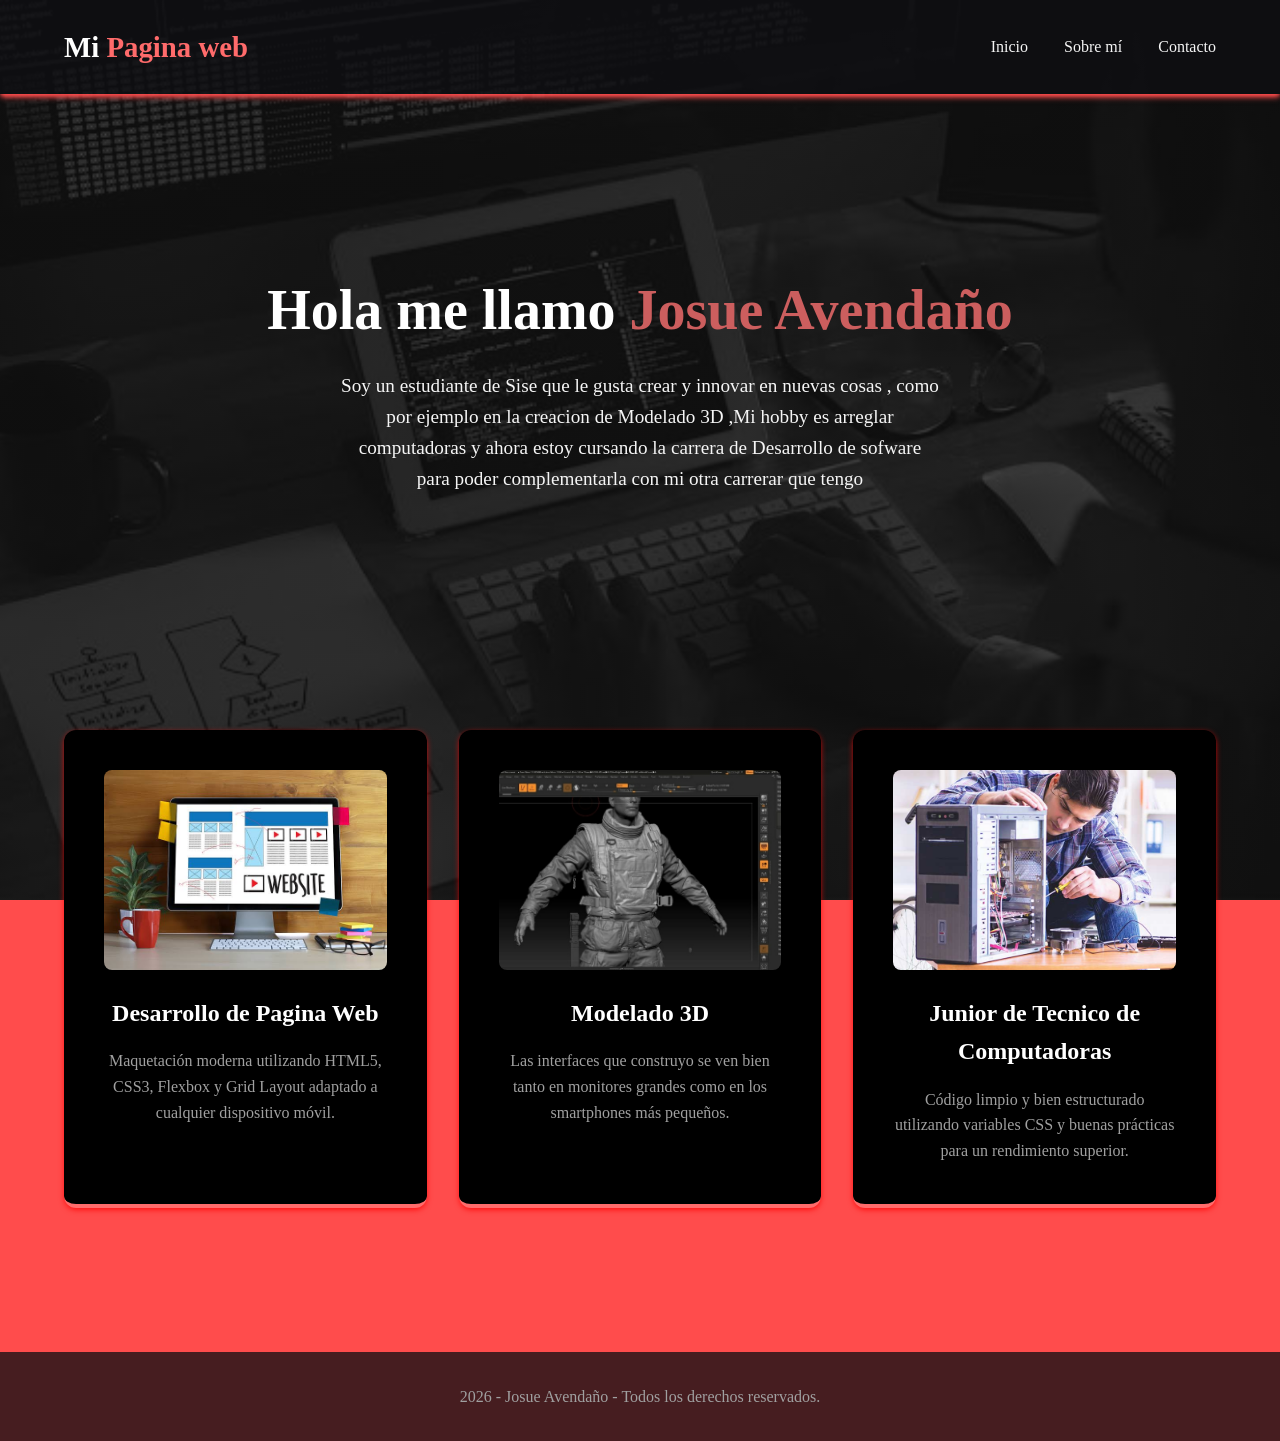
<file: index.html>
<!DOCTYPE html>
<html lang="es">

<head>
    <meta charset="UTF-8">
    <meta name="viewport" content="width=device-width, initial-scale=1.0">
    <title>Pagina Web Josue Avendaño</title>
    <link rel="stylesheet" href="Estilos/style.css">
</head>

<body>
    
    <header class="navbar">
        <div class="logo">Mi<span> Pagina web</span></div>
        <nav class="menu">
            <a href="#inicio">Inicio</a>
            <a href="sobremi.html">Sobre mí</a>
            <a href="contacto.html">Contacto</a>
          
        </nav>
    </header>

    <main class="contenedor">
        
    <section id="inicio" class="hero">
        <div class="hero-contenido">
            <h1>Hola me llamo <span>Josue Avendaño</span></h1>
            <p>Soy un estudiante de Sise que le gusta crear y innovar en nuevas cosas , como por ejemplo en la
                creacion de Modelado 3D ,Mi  hobby es arreglar computadoras y ahora estoy cursando la carrera de
                Desarrollo de sofware para poder complementarla con mi otra carrerar que tengo </p>
            
        </div>
    </section>

    <section id="servicios" class="seccion-tarjetas"> 
    <div class="grid-contenedor"> 
        
       
        <article class="tarjeta">
            <a href="desarrollo-web.html" class="enlace-tarjeta">
                <img src="SITIO WEB-PERSONAL/imagen/web.jpg" alt="Desarrollo Frontend" class="imagen-tarjeta">
                <h3>Desarrollo de Pagina Web</h3>
                <p>Maquetación moderna utilizando HTML5, CSS3, Flexbox y Grid Layout adaptado a cualquier dispositivo móvil.</p>
            </a>
        </article>

        
        <article class="tarjeta">
            <a href="Modelado3d.html" class="enlace-tarjeta">
                <img src="SITIO WEB-PERSONAL/imagen/modelado.jpg" alt="Diseño Responsivo" class="imagen-tarjeta">
                <h3>Modelado 3D</h3>
                <p>Las interfaces que construyo se ven bien tanto en monitores grandes como en los smartphones más pequeños.</p>
            </a>
        </article>

       
        <article class="tarjeta">
            <a href="contacto.html" class="enlace-tarjeta">
                <img src="SITIO WEB-PERSONAL/imagen/tecnico.jpg" alt="Optimización" class="imagen-tarjeta">
                <h3>Junior de Tecnico de Computadoras</h3>
                <p>Código limpio y bien estructurado utilizando variables CSS y buenas prácticas para un rendimiento superior.</p>
            </a>
        </article>

    </div> 
</section>
</main>

    <footer class="footer">
        <p>2026 - Josue Avendaño - Todos los derechos reservados.</p>
    </footer>

</body>

</html>
</file>
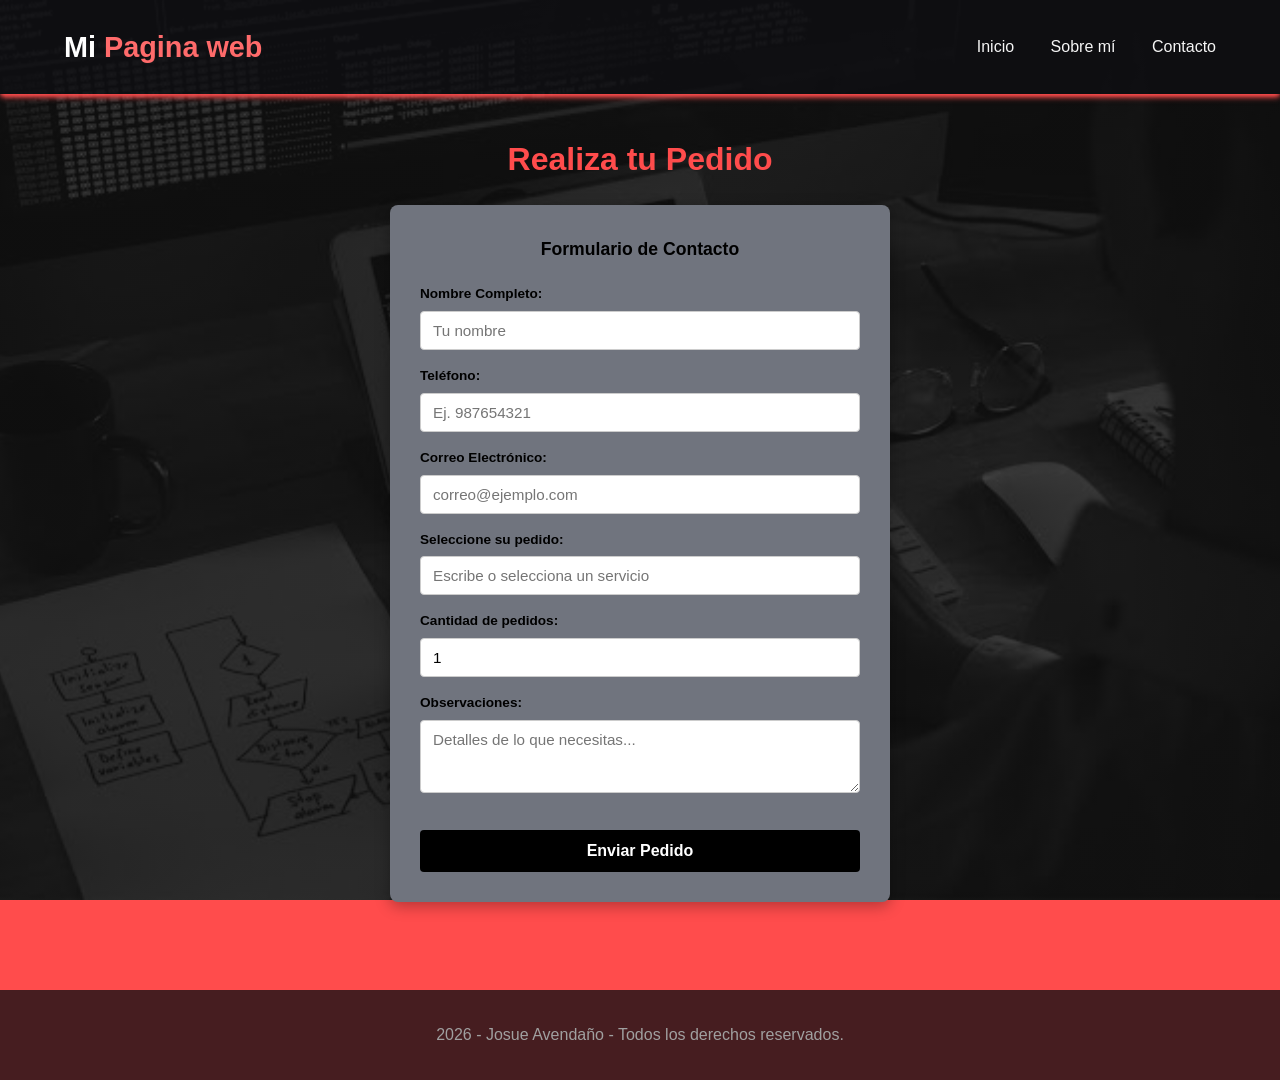
<file: contacto.html>
<!DOCTYPE html>
<html lang="es">
<head>
    <meta charset="UTF-8">
    <meta name="viewport" content="width=device-width, initial-scale=1.0">
    <title>Contacto | Realiza tu Pedido</title>
    <link rel="stylesheet" href="Estilos/contacto.css">
</head>
<body>

    <header class="navbar">
        <div class="logo">Mi<span> Pagina web</span></div>
        <nav class="menu">
            <a href="index.html">Inicio</a>
            <a href="sobremi.html">Sobre mí</a>
            <a href="contacto.html">Contacto</a>
        </nav>
    </header>

    <main class="contenedor-pedido">
        <h1 class="titulo-principal">Realiza tu Pedido</h1>
        
        <div class="caja-formulario">
            <h2 class="titulo-formulario">Formulario de Contacto</h2>
            
            <form action="#" method="POST">
                <div class="grupo-input">
                    <label for="nombre">Nombre Completo:</label>
                    <input type="text" id="nombre" name="nombre" placeholder="Tu nombre" required>
                </div>

                <div class="grupo-input">
                    <label for="telefono">Teléfono:</label>
                    <input type="tel" id="telefono" name="telefono" placeholder="Ej. 987654321" required>
                </div>

                <div class="grupo-input">
                    <label for="direccion">Correo Electrónico:</label>
                    <input type="email" id="direccion" name="direccion" placeholder="correo@ejemplo.com" required>
                </div>

                <div class="grupo-input">
                    <label for="pedido">Seleccione su pedido:</label>
                    <input list="opciones-pedido" id="pedido" name="pedido" placeholder="Escribe o selecciona un servicio" required>
                    <datalist id="opciones-pedido">
                        <option value="Modelado 3D"></option>
                        <option value="Arreglo de Computadoras"></option>
                        <option value="Desarrollar un sitio web"></option>
                    </datalist>
                </div>

                <div class="grupo-input">
                    <label for="cantidad">Cantidad de pedidos:</label>
                    <input type="number" id="cantidad" name="cantidad" min="1" value="1" required>
                </div>

                <div class="grupo-input">
                    <label for="observaciones">Observaciones:</label>
                    <textarea id="observaciones" name="observaciones" rows="3" placeholder="Detalles de lo que necesitas..."></textarea>
                </div>

                <button type="submit" class="btn-enviar">Enviar Pedido</button>
            </form>
        </div>
    </main>
 
    <footer class="footer">
        <p> 2026 - Josue Avendaño - Todos los derechos reservados.</p>
    </footer>

</body>
</html>
</file>
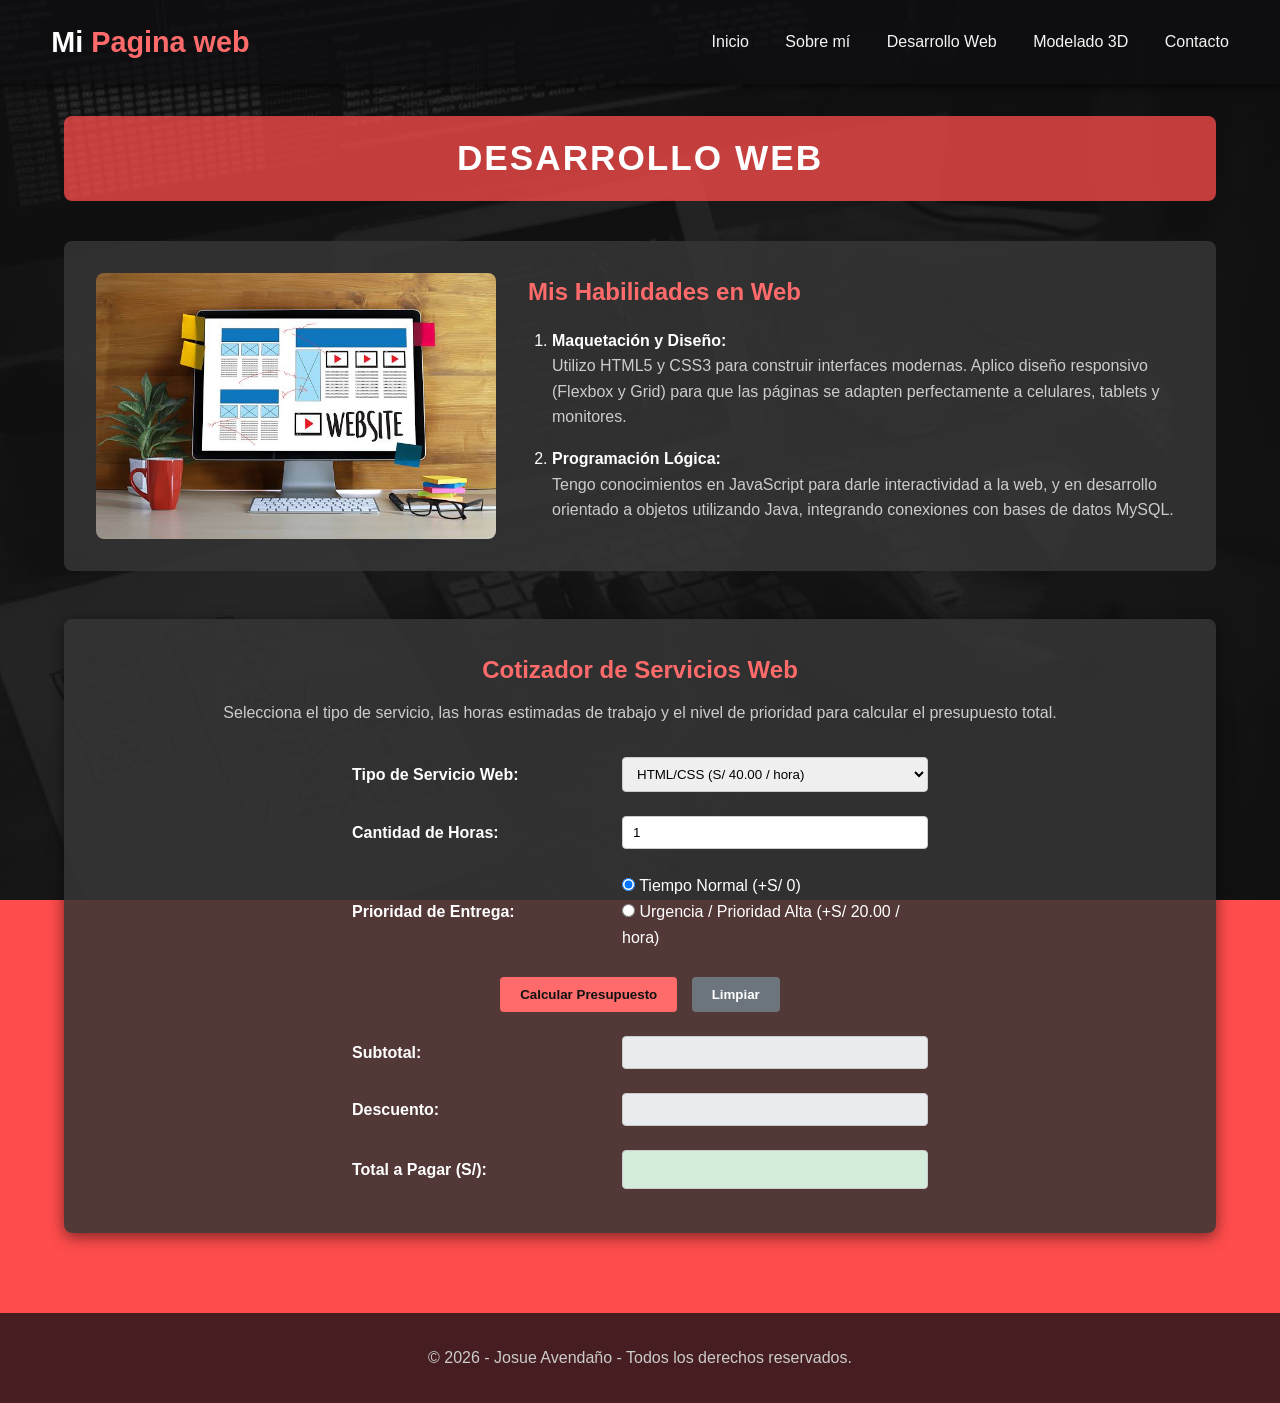
<file: desarrollo-web.html>
<!DOCTYPE html>
<html lang="es">
<head>
    <meta charset="UTF-8">
    <meta name="viewport" content="width=device-width, initial-scale=1.0">
    <title>Desarrollo Web | Mi Portafolio</title>
    <link rel="stylesheet" href="Estilos/desarrollo-web.css">
</head>
<body>

  
    <header class="navbar">
        <div class="logo">Mi<span> Pagina web</span></div>
        <nav class="menu">
            <a href="index.html">Inicio</a>
            <a href="sobremi.html">Sobre mí</a>
            <a href="desarrollo-web.html">Desarrollo Web</a>
            <a href="Modelado3d.html">Modelado 3D</a>
            <a href="contacto.html">Contacto</a>
        </nav>
    </header>

    <main class="contenedor-principal">
        <h1 class="titulo-pagina">DESARROLLO WEB</h1>

        <section class="seccion-info">
            <img src="SITIO WEB-PERSONAL/imagen/web.jpg" alt="Desarrollo Web" class="imagen-seccion">
            <div class="texto-seccion">
                <h2>Mis Habilidades en Web</h2>
                <ol>
                    <li>
                        <b>Maquetación y Diseño:</b>
                        <p>Utilizo HTML5 y CSS3 para construir interfaces modernas. Aplico diseño responsivo (Flexbox y Grid) para que las páginas se adapten perfectamente a celulares, tablets y monitores.</p>
                    </li>
                    <li>
                        <b>Programación Lógica:</b>
                        <p>Tengo conocimientos en JavaScript para darle interactividad a la web, y en desarrollo orientado a objetos utilizando Java, integrando conexiones con bases de datos MySQL.</p>
                    </li>
                </ol>
            </div>
        </section>

        
        <section class="seccion-cotizador">
            <h2>Cotizador de Servicios Web</h2>
            <p>Selecciona el tipo de servicio, las horas estimadas de trabajo y el nivel de prioridad para calcular el presupuesto total.</p>

            <table class="tabla-cotizador">
                <tr>
                    <th>Tipo de Servicio Web:</th>
                    <td>
                        <select id="cboServicio">
                            <option value="40"> HTML/CSS (S/ 40.00 / hora)</option>
                            <option value="50">Programación JavaScript (S/ 50.00 / hora)</option>
                            <option value="60">Desarrollo Backend Java (S/ 60.00 / hora)</option>
                        </select>
                    </td>
                </tr>

                <tr>
                    <th>Cantidad de Horas:</th>
                    <td>
                        <input type="number" id="txtHoras" value="1" min="1">
                    </td>
                </tr>

                <tr>
                    <th>Prioridad de Entrega:</th>
                    <td>
                        <input type="radio" id="rbNormal" name="rbTurno" value="0" checked>
                        <label for="rbNormal">Tiempo Normal (+S/ 0)</label><br>
                        
                        <input type="radio" id="rbUrgente" name="rbTurno" value="20">
                        <label for="rbUrgente">Urgencia / Prioridad Alta (+S/ 20.00 / hora)</label>
                    </td>
                </tr>

                <tr>
                    <td colspan="2" style="text-align: center; padding-top: 15px;">
                        <input type="button" value="Calcular Presupuesto" onclick="calcularPresupuesto()" class="btn-formulario">
                        <input type="button" value="Limpiar" onclick="limpiarCotizador()" class="btn-formulario btn-limpiar">
                    </td>
                </tr>

                <tr>
                    <th>Subtotal:</th>
                    <td>
                        <input type="text" id="txtSubtotal" readonly class="input-readonly">
                    </td>
                </tr>

                <tr>
                    <th>Descuento:</th>
                    <td>
                        <input type="text" id="txtDescuento" readonly class="input-readonly">
                    </td>
                </tr>

                <tr>
                    <th>Total a Pagar (S/):</th>
                    <td>
                        <input type="text" id="txtTotal" readonly class="input-total">
                    </td>
                </tr>
            </table>
        </section>
    </main>

    <footer class="footer">
        <p>&copy; 2026 - Josue Avendaño - Todos los derechos reservados.</p>
    </footer>

    
    <script src="Alquiler.js"></script>
</body>
</html>
</file>
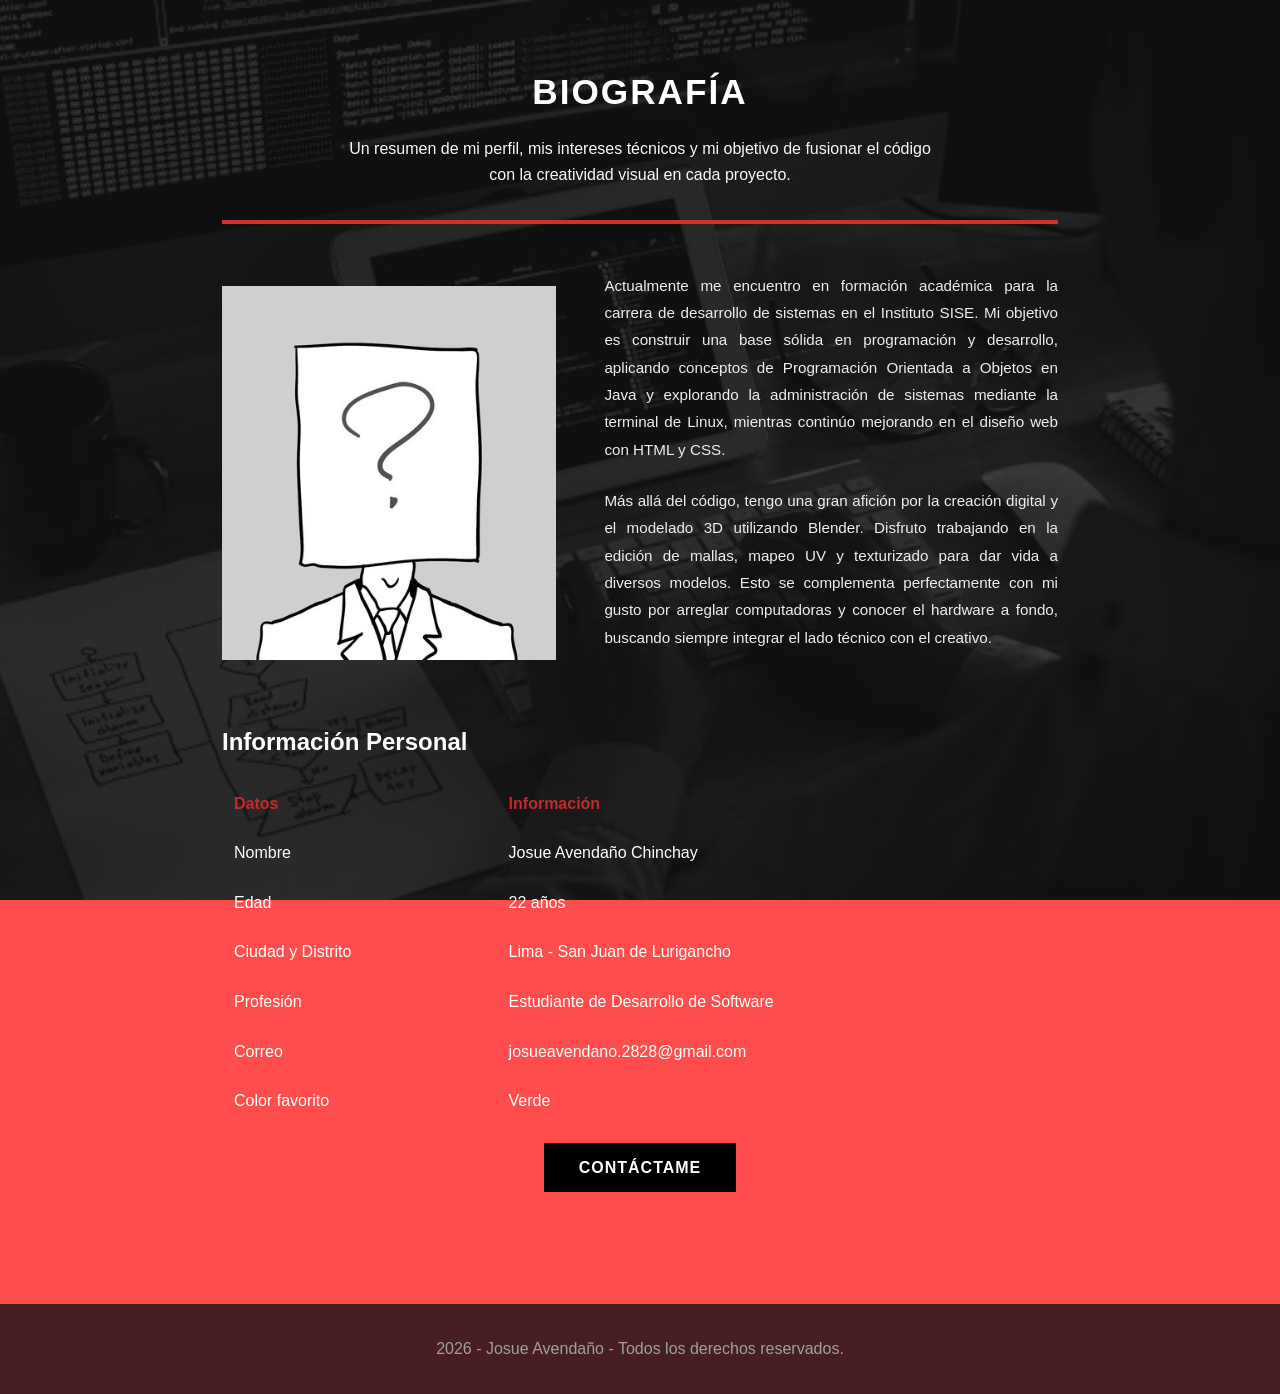
<file: sobremi.html>
<!DOCTYPE html>
<html lang="es">

<head>
    <meta charset="UTF-8">
    <meta name="viewport" content="width=device-width, initial-scale=1.0">
    <title>Biografía | Sobre Mí</title>
    <link rel="stylesheet" href="Estilos/sobremi.css">
</head>

<body>

    <main class="seccion-biografia">
        <div class="contenedor-bio">

            <header class="cabecera-bio">
                <h1>BIOGRAFÍA</h1>
                <p>Un resumen de mi perfil, mis intereses técnicos y mi objetivo de fusionar el código con la
                    creatividad visual en cada proyecto.</p>
            </header>

 
            <hr class="linea-roja">

            <div class="contenido-columnas">

                <div class="columna-imagen">

                    <img src="SITIO WEB-PERSONAL/imagen/perfil.jpg" alt="Foto de perfil">
                </div>


                <div class="columna-texto">
                    <p>Actualmente me encuentro en formación académica para la carrera de desarrollo de sistemas en el
                        Instituto SISE. Mi objetivo es construir una base sólida en programación y desarrollo, aplicando
                        conceptos de Programación Orientada a Objetos en Java y explorando la administración de sistemas
                        mediante la terminal de Linux, mientras continúo mejorando en el diseño web con HTML y CSS.</p>

                    <p>Más allá del código, tengo una gran afición por la creación digital y el modelado 3D utilizando
                        Blender. Disfruto trabajando en la edición de mallas, mapeo UV y texturizado para dar vida a
                        diversos modelos. Esto se complementa perfectamente con mi gusto por arreglar computadoras y
                        conocer el hardware a fondo, buscando siempre integrar el lado técnico con el creativo.</p>
                </div>

            </div>

            <h2>Información Personal</h2>
        
        <div class="tabla-contenedor">
            <table>
                <tr>
                    <th>Datos</th>
                    <th>Información</th>
                </tr>
                <tr>
                    <td>Nombre</td>
                    <td>Josue Avendaño Chinchay</td>
                </tr>
                <tr>
                    <td>Edad</td>
                    <td>22 años</td>
                </tr>
                <tr>
                    <td>Ciudad y Distrito</td>
                    <td>Lima - San Juan de Lurigancho</td>
                </tr>
                <tr>
                    <td>Profesión</td>
                    <td>Estudiante de Desarrollo de Software</td>
                </tr>
                <tr>
                    <td>Correo</td>
                    <td>josueavendano.2828@gmail.com</td>
                </tr>
                <tr>
                    <td>Color favorito</td>
                    <td>Verde</td>
                </tr>
            </table>
        </div>

            <div class="contenedor-boton">
                <a href="contacto.html" class="btn-contacto">CONTÁCTAME</a>
            </div>

        </div>
    </main>

    <footer class="footer">
        <p>2026 - Josue Avendaño - Todos los derechos reservados.</p>
    </footer>

</body>

</html>
</file>
<file: Estilos/style.css>
* {
    margin: 0;
    padding: 0;
    box-sizing: border-box;
}

body {
    font-family: 'Segoe UI', Roboto, Helvetica,;
    background-color: #ff4c4c;
    background-image: linear-gradient(rgba(18, 18, 18, 0.8), rgba(18, 18, 18, 0.8)), url("../SITIO WEB-PERSONAL/imagen/fondo.jpg");
    background-size: cover;
    background-position: center;
    background-repeat: no-repeat;
    background-attachment: fixed;
    color: rgb(255, 255, 255);
    line-height: 1.6;
}

.navbar {
    display: flex;
    justify-content: space-between;
    align-items: center;
    padding: 1.5rem 5%;
    background-color: #0f0f13c4; 
    box-shadow: #ff4c4c 0px 4px 6px -1px, #ff4c4c 0px 2px 4px -1px;
    position: sticky;
    top: 0;
    z-index: 100;
}

.logo {
    font-size: 1.8rem;
    font-weight: 700;
}

.logo span {
    color: #ff6b6b; 
}

.menu a {
    color: whitesmoke;
    text-decoration: none;
    margin-left: 2rem;
    font-weight: 500;
    transition: color 0.3s ease;
}

.menu a:hover {
    color: yellow;
}

.contenedor {
    max-width: 1600px;
    margin: 0 auto;
    padding: 2rem 5%;
}

.hero {
    display: flex;
    align-items: center;
    justify-content: center;
    text-align: center;
    min-height: 60vh;
}

.hero-contenido h1 {
    font-size: 3.5rem;
    margin-bottom: 1rem;
}

.hero-contenido h1 span {
    color: rgb(204, 94, 94);
}

.hero-contenido p {
    font-size: 1.2rem;
    color: whitesmoke;
    max-width: 600px;
    margin: 0 auto 2rem auto;
}

.btn-primario {
    display: inline-block;
    background-color: rgb(204, 94, 94);
    color: rgb(247, 247, 247);
    padding: 12px 28px;
    border-radius: 30px;
    text-decoration: none;
    font-weight: bold;
    transition: background 0.3s ease, transform 0.2s ease;
}

.seccion-tarjetas {
    padding: 4rem 0;
    text-align: center;
}

.seccion-tarjetas h2 {
    font-size: 2.5rem;
    margin-bottom: 3rem;
}

.grid-contenedor {
    display: grid;
    grid-template-columns: repeat(auto-fit, minmax(300px, 1fr));
    gap: 2rem;
}

.tarjeta {
    background-color: black;
    padding: 2.5rem;
    border-radius: 12px; 
    box-shadow: red 0px 2px 6px -1px;
    border-bottom: 4px solid #ff6b6b; 
    transition: transform 0.3s ease;
}

.tarjeta:hover {
    transform: translateY(-10px);
}

.tarjeta .imagen-tarjeta {
    width: 100%;
    height: 200px;
    object-fit: cover;
    border-radius: 8px;
    margin-bottom: 1.5rem;
    display: block;
}

.tarjeta h3 {
    margin-bottom: 1rem;
    font-size: 1.5rem;
}

.tarjeta p {
    color: #a0a0a0; 
    font-size: 1rem;
}

.footer {
    text-align: center;
    padding: 2rem;
    background-color: #0f0f13c4; 
    color: #a0a0a0; 
    margin-top: 3rem;
}

@media (max-width: 768px) {
    .navbar {
        flex-direction: column;
        text-align: center;
        padding: 1rem;
    }

    .menu {
        margin-top: 1rem;
        display: flex;
        flex-wrap: wrap;
        justify-content: center;
        gap: 15px;
    }

    .menu a {
        margin-left: 0;
    }

    .hero-contenido h1 {
        font-size: 2.2rem;
    }

    .hero-contenido p {
        font-size: 1rem;
    }
}
.enlace-tarjeta {
    display: block;          
    text-decoration: none;   
    color: inherit;          
    height: 100%;
}
</file>
<file: Estilos/contacto.css>
:root {
    --color-fondo: #ff4c4c;
    --color-overlay: rgba(18, 18, 18, 0.8);
    --color-navbar: #0f0f13c4;
    --color-acento: #ff6b6b;
    --color-acento-hover: #ff4c4c;
    --color-acento-neon: #deff4c;
    
    --color-texto-principal: #ffffff;
    --color-texto-secundario: whitesmoke;
    --color-texto-gris: #a0a0a0;
    --color-texto-oscuro: #000000;
    
    --color-caja-form: #70747e;
    --color-borde-input: #cccccc;
    --color-boton: #000000;
    --color-boton-hover: #1a426e;

    --fuente-principal: 'Segoe UI', Roboto, Helvetica, sans-serif;
    --radio-borde: 8px;
    --radio-input: 4px;
}


* {
    margin: 0;
    padding: 0;
    box-sizing: border-box;
}

body {
    font-family: var(--fuente-principal);
    background-color: var(--color-fondo);
    background-image: linear-gradient(rgba(18, 18, 18, 0.8), rgba(18, 18, 18, 0.8)), url("../SITIO WEB-PERSONAL/imagen/fondo.jpg");
    background-size: cover;
    background-position: center;
    background-repeat: no-repeat;
    background-attachment: fixed;
    color: var(--color-texto-principal);
    line-height: 1.6;
    display: flex;
    flex-direction: column;
    min-height: 100vh;
}


.navbar {
    display: flex;
    justify-content: space-between;
    align-items: center;
    padding: 1.5rem 5%;
    background-color: var(--color-navbar); 
    box-shadow: var(--color-fondo) 0px 4px 6px -1px, var(--color-fondo) 0px 2px 4px -1px;
    position: sticky;
    top: 0;
    z-index: 100;
}

.logo {
    font-size: 1.8rem;
    font-weight: 700;
}

.logo span {
    color: var(--color-acento); 
}

.menu a {
    color: var(--color-texto-secundario);
    text-decoration: none;
    margin-left: 2rem;
    font-weight: 500;
    transition: color 0.3s ease;
}

.menu a:hover {
    color: var(--color-acento-neon);
}


.contenedor-pedido {
    width: 90%;
    max-width: 500px; 
    margin: 40px auto; 
    flex: 1; 
}

.titulo-principal {
    text-align: center;
    font-size: 2rem;
    color: var(--color-acento-hover);
    margin-bottom: 20px;
}

.caja-formulario {
    background-color: var(--color-caja-form); 
    padding: 30px;
    border-radius: var(--radio-borde); 
    box-shadow: 0 4px 15px rgba(0, 0, 0, 0.3); 
}

.titulo-formulario {
    text-align: center;
    font-size: 1.1rem;
    color: var(--color-texto-oscuro); 
    margin-top: 0;
    margin-bottom: 20px;
}

.grupo-input {
    margin-bottom: 15px;
}

.grupo-input label {
    display: block;
    font-size: 0.85rem;
    font-weight: bold;
    color: var(--color-texto-oscuro);
    margin-bottom: 6px;
}

.grupo-input input, 
.grupo-input textarea {
    width: 100%;
    padding: 10px 12px;
    border: 1px solid var(--color-borde-input);
    border-radius: var(--radio-input);
    box-sizing: border-box; 
    font-family: var(--fuente-principal);
    font-size: 0.95rem;
    outline: none;
}

.grupo-input input:focus,
.grupo-input textarea:focus {
    border-color: var(--color-acento);
}

.grupo-input textarea {
    resize: vertical; 
}

.btn-enviar {
    width: 100%;
    background-color: var(--color-boton); 
    color: var(--color-texto-principal);
    border: none;
    padding: 12px;
    border-radius: var(--radio-input);
    font-size: 1rem;
    font-weight: bold;
    cursor: pointer;
    margin-top: 15px;
    transition: background-color 0.3s ease;
}

.btn-enviar:hover {
    background-color: var(--color-boton-hover);
}


.footer {
    text-align: center;
    padding: 2rem;
    background-color: var(--color-navbar); 
    color: var(--color-texto-gris); 
    margin-top: 3rem;
}


@media (max-width: 768px) {
    .navbar {
        flex-direction: column;
        text-align: center;
        padding: 1rem;
    }

    .menu {
        margin-top: 1rem;
        display: flex;
        flex-wrap: wrap;
        justify-content: center;
        gap: 15px;
    }

    .menu a {
        margin-left: 0;
    }

    .contenedor-pedido {
        margin: 25px auto;
        padding: 0 10px;
    }

    .caja-formulario {
        padding: 20px;
    }

    .titulo-principal {
        font-size: 1.6rem;
    }
}
</file>
<file: Estilos/desarrollo-web.css>
:root {
    --bg-rojo-base: #ff4c4c;
    --overlay-oscuro: rgba(18, 18, 18, 0.85);
    --bg-navbar: #0f0f13c4;
    --bg-caja: rgba(54, 53, 53, 0.85);
    --color-acento: #ff6b6b;
    --color-neon: #deff4c;
    
    --texto-blanco: #ffffff;
    --texto-oscuro: #111111;
    --texto-gris: #cccccc;
    
    --fuente-base: Arial, 'Segoe UI', sans-serif;
    --radio-borde: 8px;
}


* { margin: 0; padding: 0; box-sizing: border-box; }

body {
    font-family: var(--fuente-base);
    background-color: var(--bg-rojo-base);
    background-image: linear-gradient(var(--overlay-oscuro), var(--overlay-oscuro)), url("../SITIO WEB-PERSONAL/imagen/fondo.jpg");
    background-size: cover;
    background-position: center;
    background-repeat: no-repeat;
    background-attachment: fixed;
    color: var(--texto-blanco);
    line-height: 1.6;
}

.navbar {
    display: flex; justify-content: space-between; align-items: center;
    padding: 1.2rem 4%; background-color: var(--bg-navbar); 
    box-shadow: 0px 4px 6px rgba(0,0,0,0.5); position: sticky; top: 0; z-index: 100;
}
.logo { font-size: 1.8rem; font-weight: 700; }
.logo span { color: var(--color-acento); }
.menu a { color: whitesmoke; text-decoration: none; margin-left: 2rem; font-weight: 500; transition: color 0.3s ease; }
.menu a:hover { color: var(--color-neon); }


.contenedor-principal {
    width: 90%; max-width: 1200px; margin: 0 auto; padding: 2rem 0;
}

.titulo-pagina {
    background-color: rgba(255, 76, 76, 0.75); padding: 14px 20px;       
    text-align: center; font-size: 2.2rem; border-radius: var(--radio-borde);
    margin-bottom: 2.5rem; letter-spacing: 2px;
}


.seccion-info {
    display: flex; gap: 2rem; background-color: var(--bg-caja);
    padding: 2rem; border-radius: var(--radio-borde); margin-bottom: 3rem;
    align-items: center;
}
.imagen-seccion {
    flex: 1; width: 100%; max-width: 400px; border-radius: var(--radio-borde);
    object-fit: cover;
}
.texto-seccion { flex: 2; }
.texto-seccion h2 { color: var(--color-acento); margin-bottom: 1rem; }
.texto-seccion li { margin-bottom: 1rem; margin-left: 1.5rem; }
.texto-seccion p { color: var(--texto-gris); }


.seccion-cotizador {
    background-color: var(--bg-caja); padding: 2rem; 
    border-radius: var(--radio-borde); box-shadow: 0 4px 15px rgba(0,0,0,0.5);
}
.seccion-cotizador h2 { color: var(--color-acento); text-align: center; margin-bottom: 10px; }
.seccion-cotizador > p { text-align: center; margin-bottom: 20px; color: var(--texto-gris); }

.tabla-cotizador {
    width: 100%; max-width: 600px; margin: 0 auto; border-collapse: collapse;
}

.tabla-cotizador th, .tabla-cotizador td {
    padding: 12px; text-align: left; vertical-align: middle;
}

.tabla-cotizador th {
    width: 45%; font-weight: bold; color: var(--texto-blanco);
}


.tabla-cotizador select, 
.tabla-cotizador input[type="number"], 
.tabla-cotizador input[type="text"] {
    width: 100%; padding: 8px 10px; border-radius: 4px;
    border: 1px solid #ccc; font-family: var(--fuente-base);
}

.input-readonly { background-color: #e9ecef; color: #495057; outline: none; }
.input-total { background-color: #d4edda; color: #155724; font-weight: bold; font-size: 1.1rem; outline: none; }

.btn-formulario {
    background-color: var(--color-acento); color: var(--texto-oscuro);
    border: none; padding: 10px 20px; font-weight: bold; border-radius: 4px;
    cursor: pointer; transition: 0.3s;
}
.btn-formulario:hover { background-color: var(--bg-rojo-base); }
.btn-limpiar { background-color: #6c757d; color: white; margin-left: 10px; }
.btn-limpiar:hover { background-color: #5a6268; }

.footer { text-align: center; padding: 2rem; background-color: var(--bg-navbar); color: var(--texto-gris); margin-top: 3rem; }


@media (max-width: 768px) {
    .navbar { flex-direction: column; padding: 1rem; }
    .menu { margin-top: 1rem; display: flex; flex-wrap: wrap; justify-content: center; gap: 15px; }
    .menu a { margin-left: 0; }
    
    .seccion-info { flex-direction: column; }
    
    .tabla-cotizador th, .tabla-cotizador td { display: block; width: 100%; }
    .tabla-cotizador th { padding-bottom: 5px; }
    .tabla-cotizador td { padding-top: 0; margin-bottom: 10px; }
}
</file>
<file: Estilos/sobremi.css>
* {
    margin: 0;
    padding: 0;
    box-sizing: border-box;
}

body {
    font-family: 'Segoe UI', Roboto, Helvetica, sans-serif;
    background-color: #ff4c4c;
    background-image: linear-gradient(rgba(18, 18, 18, 0.8), rgba(18, 18, 18, 0.8)), url("../SITIO WEB-PERSONAL/imagen/fondo.jpg");
    background-size: cover;
    background-position: center;
    background-repeat: no-repeat;
    background-attachment: fixed;
    color: rgb(255, 255, 255);
    line-height: 1.6;
}

.contenedor-bio {
    max-width: 900px;
    margin: 0 auto;
    padding: 4rem 2rem;
}


.cabecera-bio {
    text-align: center;
    margin-bottom: 2rem;
}

.cabecera-bio h1 {
    font-size: 2.2rem;
    letter-spacing: 2px;
    margin-bottom: 1rem;
    text-transform: uppercase;
}

.cabecera-bio p {
    color: #faf8f8; 
    font-size: 1rem;
    max-width: 600px;
    margin: 0 auto;
}

.linea-roja {
    border: none;
    border-top: 4px solid #d32f2f; 
    width: 100%;
    margin: 0 auto 3rem auto;
}

.contenido-columnas {
    display: flex;
    align-items: center; 
    gap: 3rem;           
    margin-bottom: 3rem;
}


.columna-imagen {
    flex: 0 0 40%;
}

.columna-imagen img {
    width: 100%;
    height: auto;
    display: block;
    filter: grayscale(100%); 
}


.columna-texto {
    flex: 1;
}

.columna-texto p {
    color: #f0eded; 
    font-size: 0.95rem;
    margin-bottom: 1.5rem;
    text-align: justify; 
    line-height: 1.8;
}


.contenedor-boton {
    text-align: center;
}

.btn-contacto {
    display: inline-block;
    background-color: #000000; 
    color: #ffffff;
    text-decoration: none;
    padding: 12px 35px;
    font-weight: bold;
    letter-spacing: 1px;
    text-transform: uppercase;
    transition: background-color 0.3s ease;
}

.btn-contacto:hover {
    background-color: #333333;
}


@media (max-width: 768px) {
   
    .contenido-columnas {
        flex-direction: column;
        gap: 2rem;
    }

    .columna-imagen {
        width: 80%; 
        margin: 0 auto;
    }

    .cabecera-bio h1 {
        font-size: 1.8rem;
    }
}
.footer {
    text-align: center;
    padding: 2rem;
    background-color: #0f0f13c4; 
    color: #a0a0a0; 
    margin-top: 3rem;
}
.tabla-contenedor {
    width: 100%;
    overflow-x: auto;
    margin: 17px 0;
}
table {
    width: 100%;
    border-collapse: collapse;
}

table,th,td {
    border: 1px solid var(--Color-Borde);
}

th {
    background-color: var(--Color-Secundario);
    color: #c52a2a;
    font-weight: 600;
}

th,td {
    padding: 12px;
    text-align: left;
}
</file>
